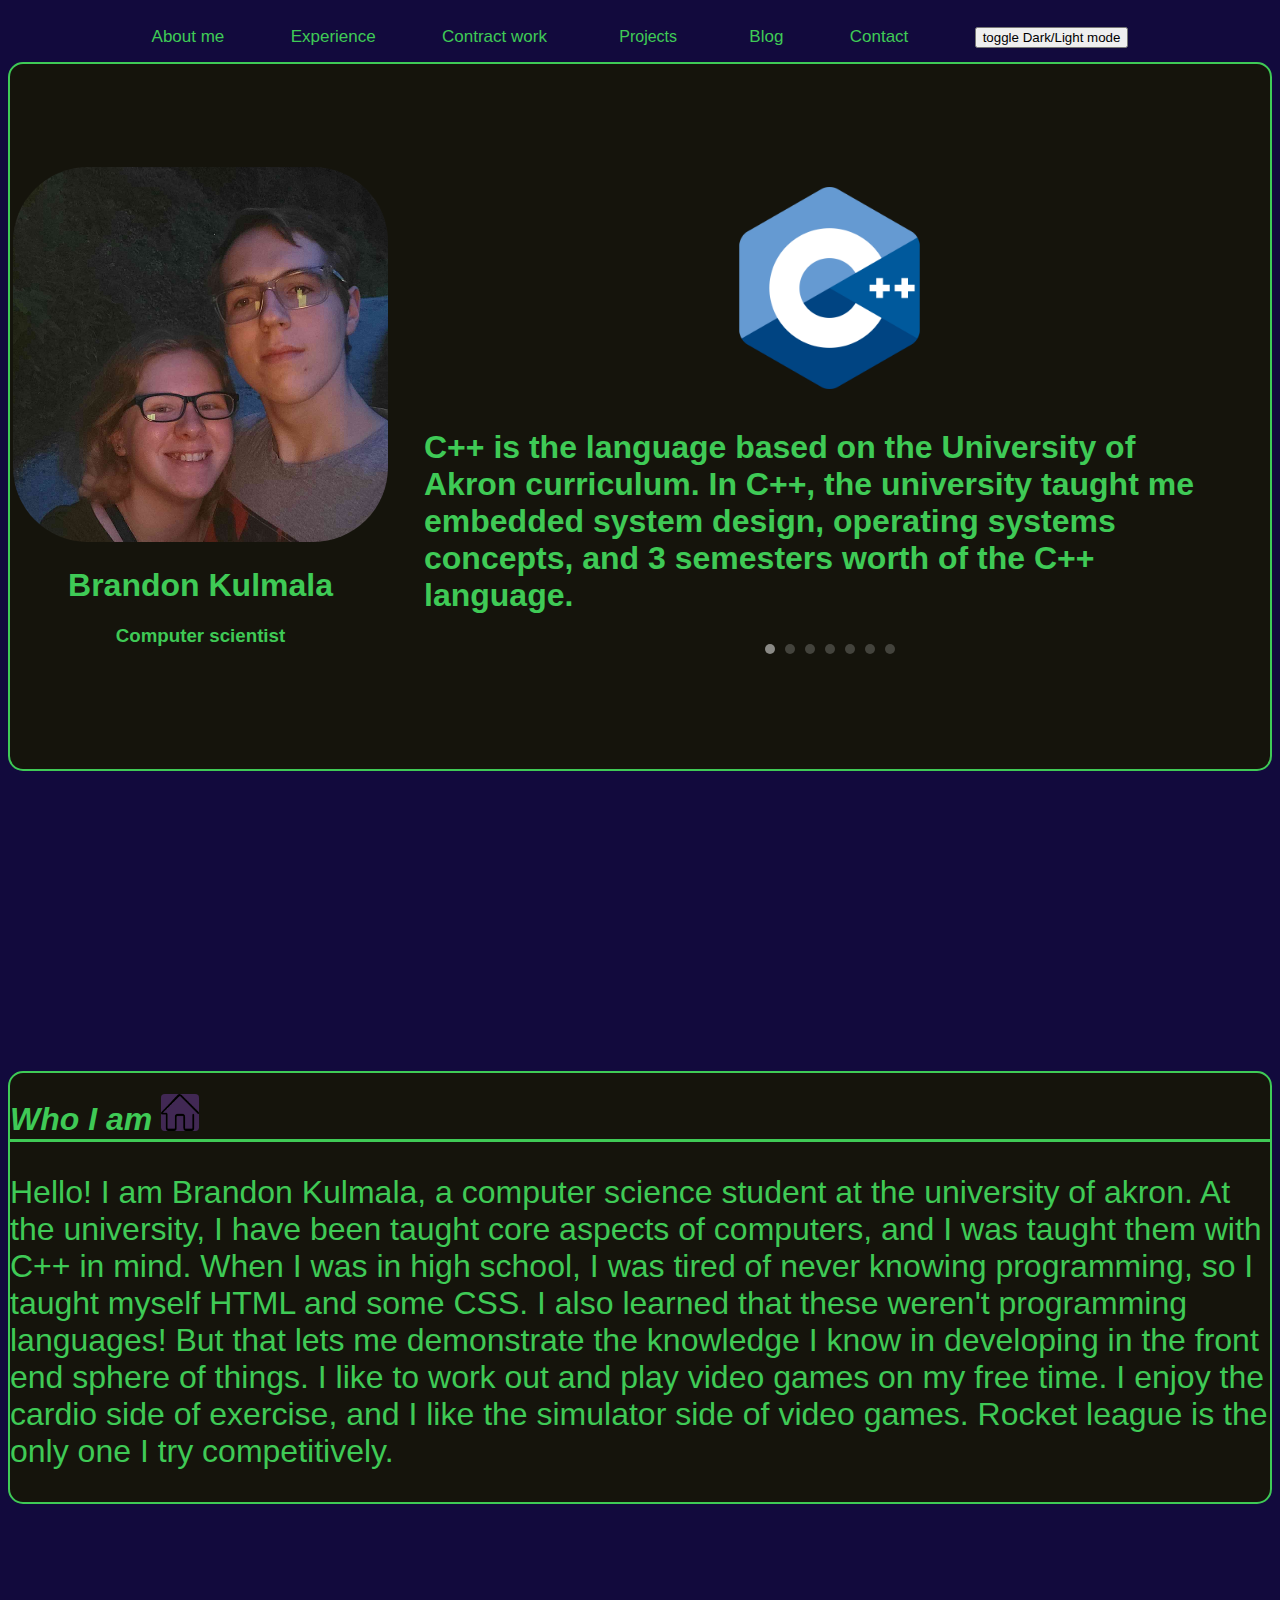
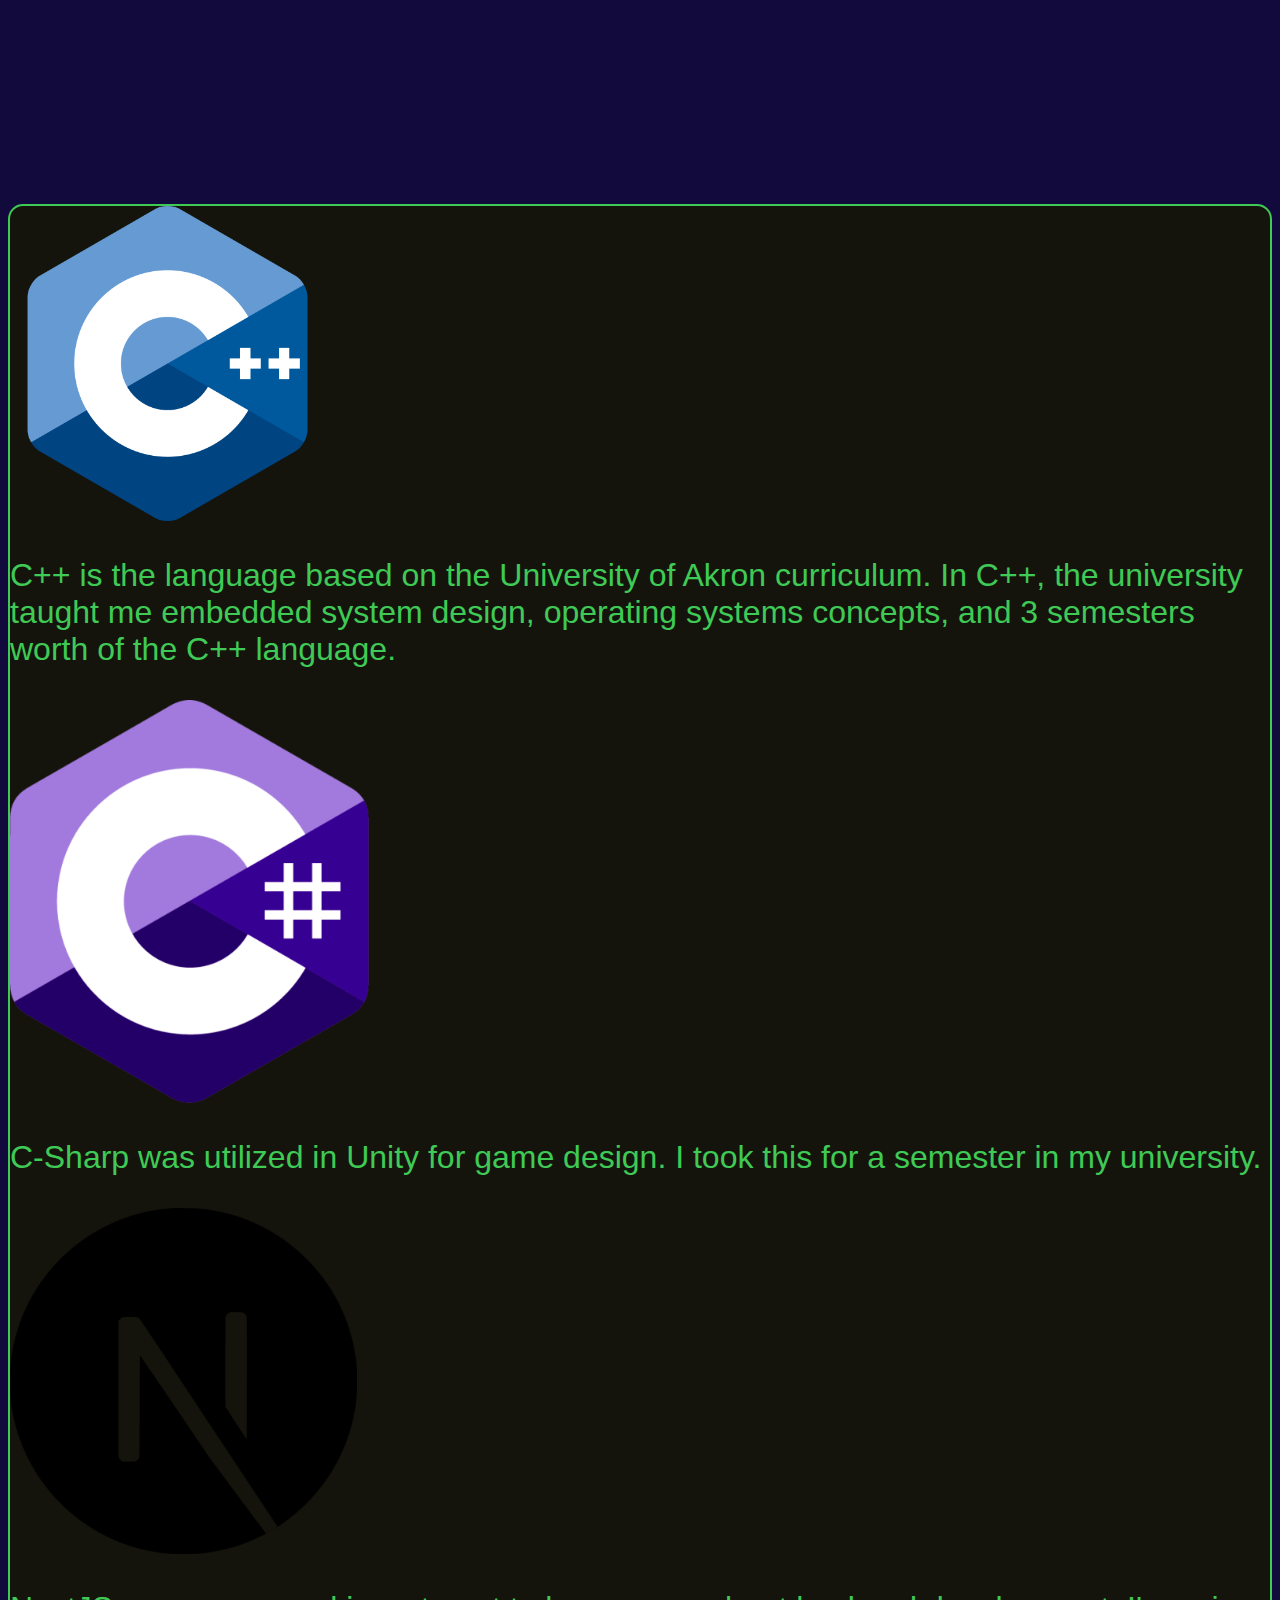
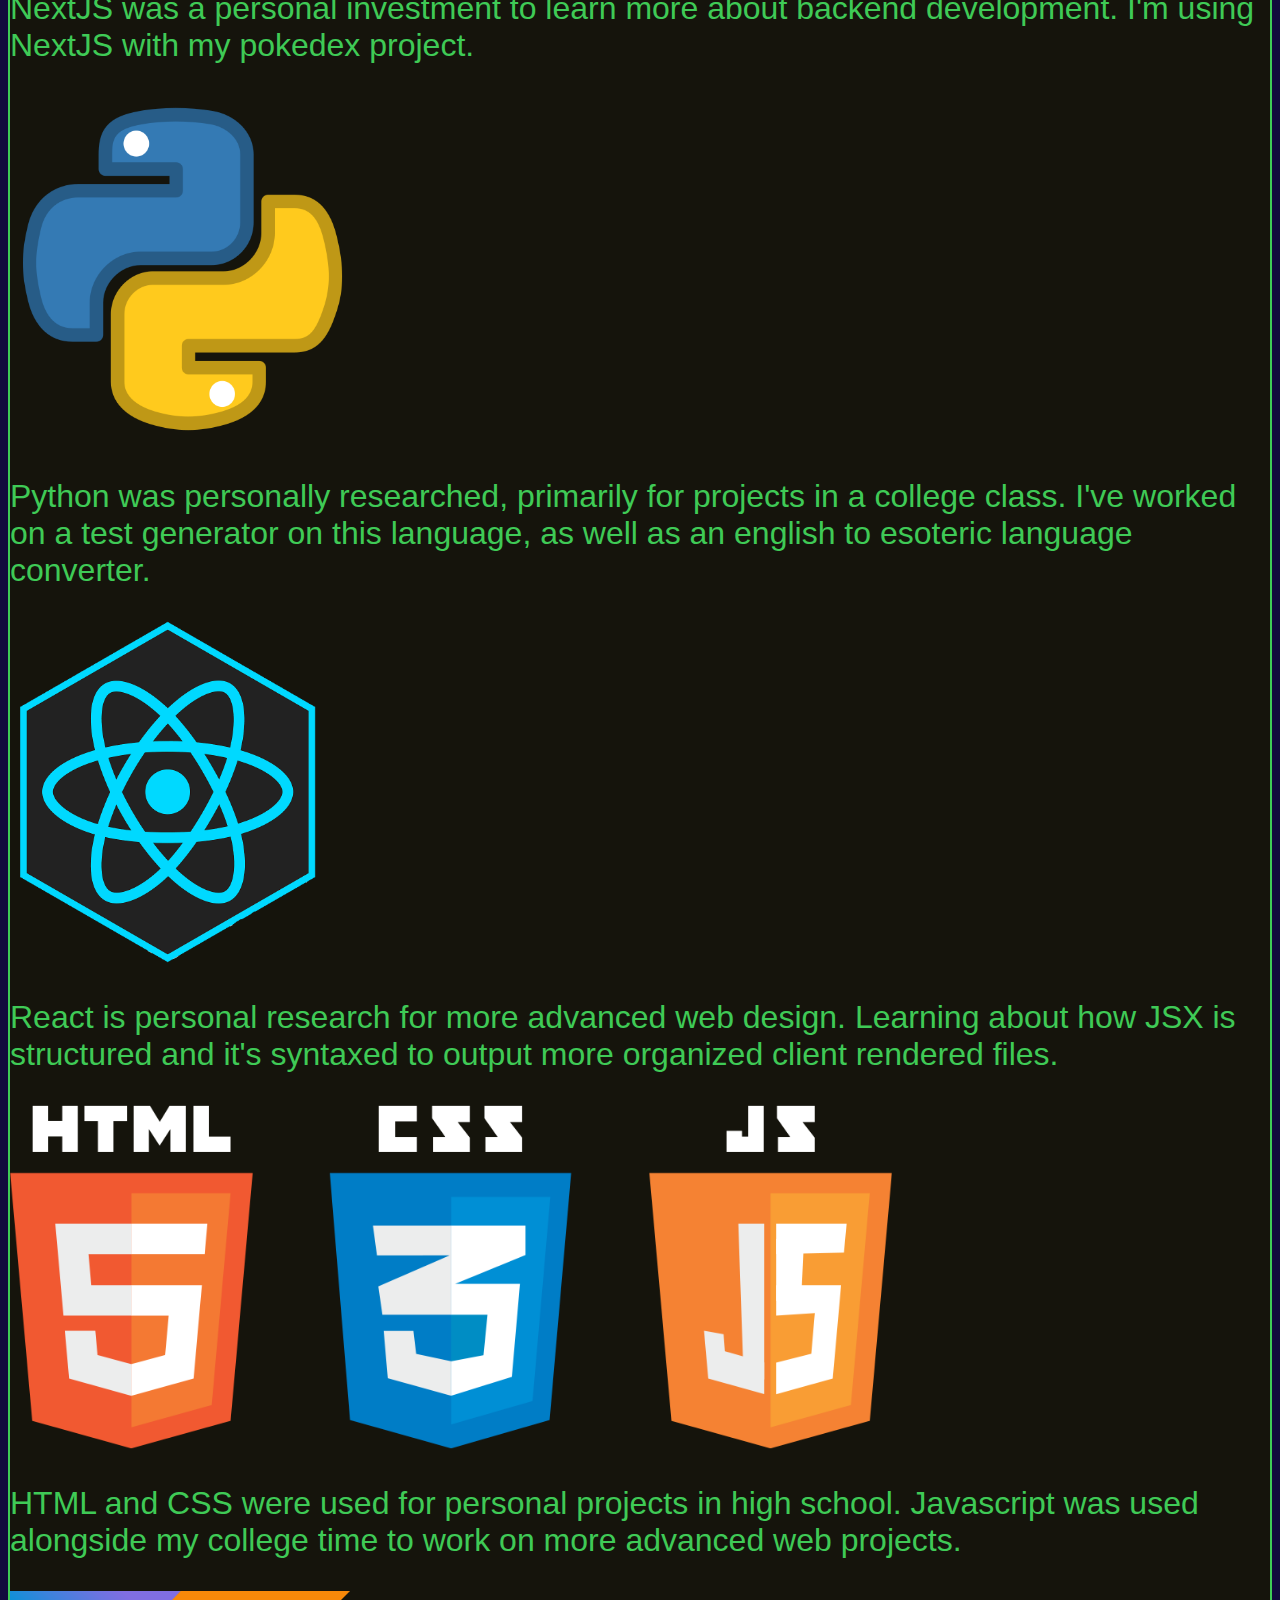
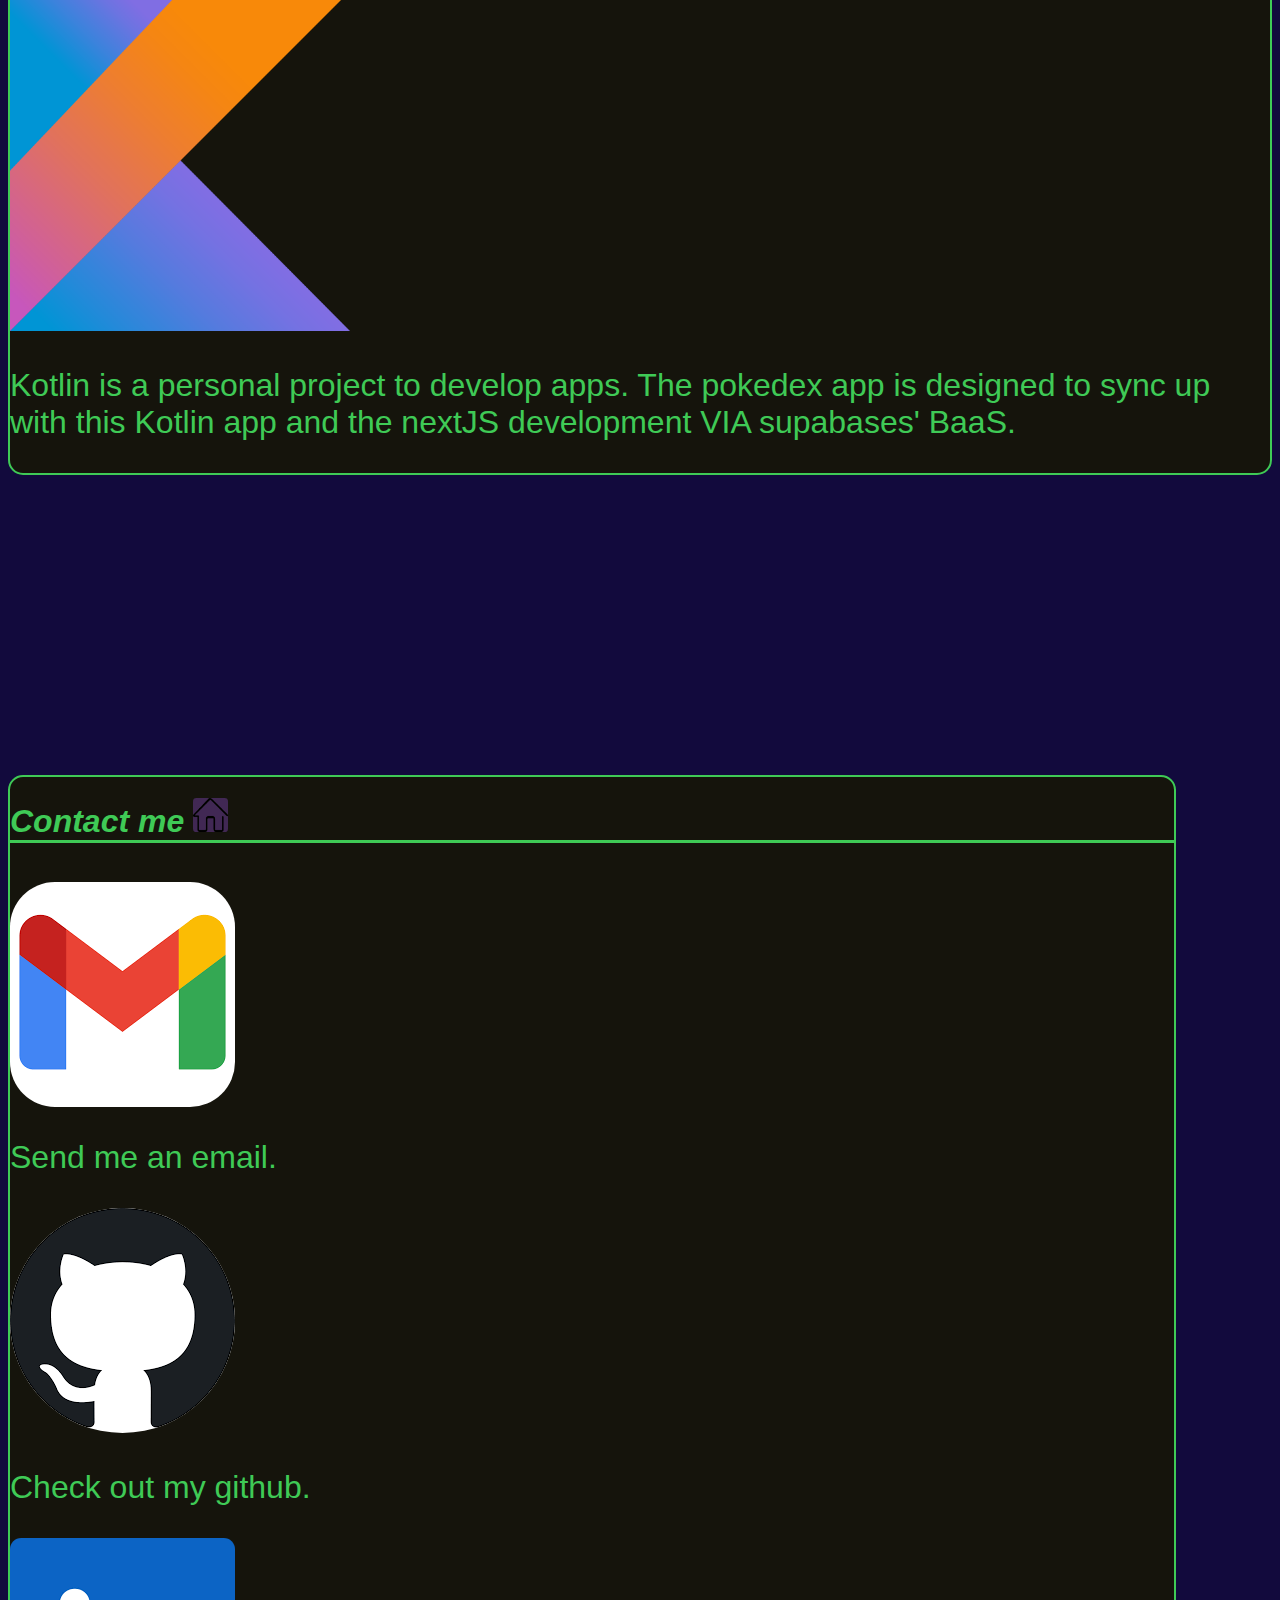
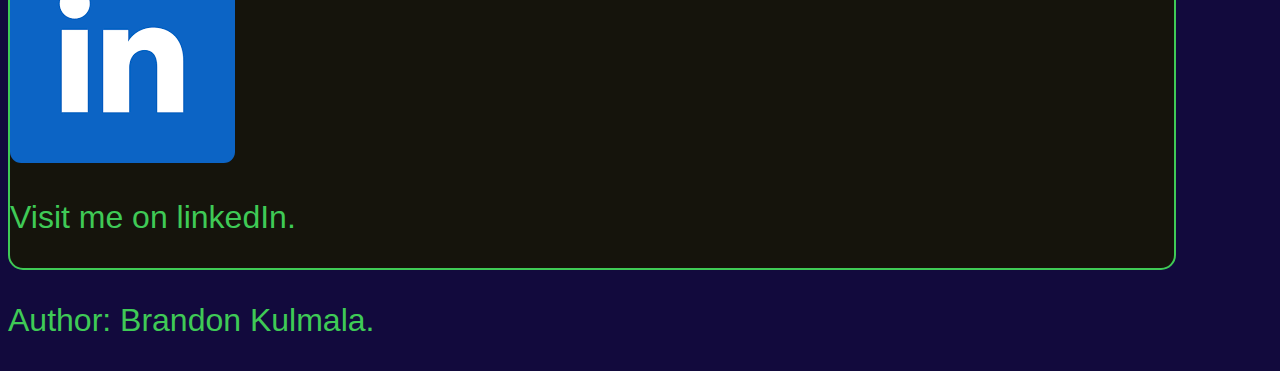
<file: index.html>
<!--https://www.w3schools.com/tags/default.asp-->
<!DOCTYPE html>
<html lang="en"class="light-mode">
  <head>
    <script src="script.js"></script>
    <link rel="stylesheet" type="text/css" media="screen and (max-width: 600px)" href="mobile.css">
    <link rel="stylesheet" type="text/css" media="screen and (min-width: 600px)" href="stylesheet.css">
    <link rel="icon" href="Images/icons/favicon.ico" type="image/x-icon">
    <title>Brandon Kulmala</title>
    <meta charset="utf-8">
    <meta name="viewport" content="width=device-width, initial-scale=1">  
  </head>
    
	<body>
    <script>lightToggle();</script>
        <div class="navbar" id="navigate">
        <a href="#aboutMe">About me</a>
        <a href="#Experience">Experience</a>
        <a href="contractWork.html">Contract work</a>
          <div class="dropdown">
            <button class="dropbtn">Projects</button>
            <div class="dropdown-content">
        <a href="image.html">Photos</a>
        <a href="https://github.com/BKulmala/pokedexweb">Pokedex webapp</a></th></tr>
        <a href="https://github.com/BKulmala/esotericLanguages">Esoteric language source code</a></th></tr>
        <a href="https://github.com/BKulmala/testGen">Variations on test generation</a></th></tr>
        <a href="https://github.com/BKulmala/citiesAndSuburbs">Nearest Cities API demo</a></th></tr>
      </div>    
      </div>
        <a href="blog.html">Blog</a></li>
        <a href="#Contact">Contact</a></li>
        <button onclick="lightToggle();">toggle Dark/Light mode</button></li>
      </div>
      <div class="table">
      <table id="Experience">
        <th>
          <img id="myFace"src="Images/etc/Brandon and Liz-c.jpg" alt="Me and my girlfriend" height="375"></img>
          <h1>Brandon Kulmala</h1>
          <h3>Computer scientist</h3>
        </th>
        <th>
          <div class="carousel">
          <div class="carouselItem">
          <img width="25%"src="Images\icons\C++icon.png">
          <p>C++ is the language based on the University of Akron curriculum. In C++, the university taught me
            embedded system design, operating systems concepts, and 3 semesters worth of the C++ language.
          </p>
          </div>
          <div class="carouselItem">
          <img width="28.5%"src="Images\icons\cSharp.png">
          <p>C-Sharp was utilized in Unity for game design. I took this for a semester in my university.</p>
          </div>
          <div class="carouselItem">
          <img width="27.5%"src="Images\icons\nextjs.png">
            <p>NextJS was a personal investment to learn more about backend development. I'm using NextJS with my
            pokedex project.</p>
          </div>
          <div class="carouselItem">
          <img width="27.4%"src="Images\icons\python.png">
            <p>Python was personally researched, primarily for projects in a college class. I've worked on a test generator on
              this language, as well as an english to esoteric language converter.
            </p>
          </div>
          <div class="carouselItem">
          <img width="25%"src="Images\icons\react.png">
            <p>React is personal research for more advanced web design. Learning about how JSX is structured and it's syntaxed
              to output more organized client rendered files.
            </p>
          </div>
          <div class="carouselItem">
          <img width="70%" src="Images\icons\HtmlCssJsicon.png">
          <p>HTML and CSS were used for personal projects in high school. Javascript was used alongside my college time
             to work on more advanced web projects.
          </p>
          </div>
          <div class="carouselItem">
            <img width="27%"src="Images\icons\kotlin.png">
              <p>Kotlin is a personal project to develop apps. The pokedex app is designed to sync up with this Kotlin app
                and the nextJS development VIA supabases' BaaS.
              </p>
            </div>
        </div>
        </th>
      </table>
    </div>
    <div id="subjects">
      <script src="script.js"></script>
      <div id="aboutMe">
        <h1 class="title">Who I am <a href="#navigate"><img class="returnHome" src="Images\etc\home.png" alt="return to index"></a></h1><p>Hello! I am Brandon Kulmala, a computer science student at the university of akron.
          At the university, I have been taught core aspects of computers, and I was taught them
          with C++ in mind. When I was in high school, I was tired of never knowing programming, so
          I taught myself HTML and some CSS. I also learned that these weren't programming languages! But 
          that lets me demonstrate the knowledge I know in developing in the front end sphere of things.
          I like to work out and play video games on my free time. I enjoy the cardio side of exercise, and 
          I like the simulator side of video games. Rocket league is the only one I try competitively.</p>
        </div>

        <div id="Experience">
            <img width="25%"src="Images\icons\C++icon.png">
            <p>C++ is the language based on the University of Akron curriculum. In C++, the university taught me
              embedded system design, operating systems concepts, and 3 semesters worth of the C++ language.
            </p>

            <img width="28.5%"src="Images\icons\cSharp.png">
            <p>C-Sharp was utilized in Unity for game design. I took this for a semester in my university.</p>

            <img width="27.5%"src="Images\icons\nextjs.png">
              <p>NextJS was a personal investment to learn more about backend development. I'm using NextJS with my
              pokedex project.</p>

            <img width="27.4%"src="Images\icons\python.png">
              <p>Python was personally researched, primarily for projects in a college class. I've worked on a test generator on
                this language, as well as an english to esoteric language converter.
              </p>

            <img width="25%"src="Images\icons\react.png">
              <p>React is personal research for more advanced web design. Learning about how JSX is structured and it's syntaxed
                to output more organized client rendered files.
              </p>

            <img width="70%" src="Images\icons\HtmlCssJsicon.png">
            <p>HTML and CSS were used for personal projects in high school. Javascript was used alongside my college time
               to work on more advanced web projects.
            </p>

              <img width="27%"src="Images\icons\kotlin.png">
                <p>Kotlin is a personal project to develop apps. The pokedex app is designed to sync up with this Kotlin app
                  and the nextJS development VIA supabases' BaaS.
                </p>

        </div>
      <div id="Contact">
        <h1 class="title">Contact me <a href="#navigate"><img class="returnHome" src="Images\etc\home.png" alt="return to index"></a></h1></br>
        <img class="GmailIcon" src="Images/etc/gmail.png" alt="Gmail" onclick="Email();"></a>
        <script>function Email() {alert('bjk74@uakron.edu');}</script>
        <p>Send me an email.</p>

        <a  href="https://github.com/BKulmala"><img class="GithubIcon" src="Images/etc/github.png" alt="Github"></a>
        <p>Check out my github.</p>

        <a href="https://www.linkedin.com/in/brandon-kulmala-123826231/"><img class="LinkedInIcon"
          src="Images/etc/linkedin.png"alt="Linkedin"></a>
        <p>Visit me on linkedIn.</p>

      </div>
    </subjects>
    <p>Author: Brandon Kulmala.</p>
	</body>
  </html>
</file>
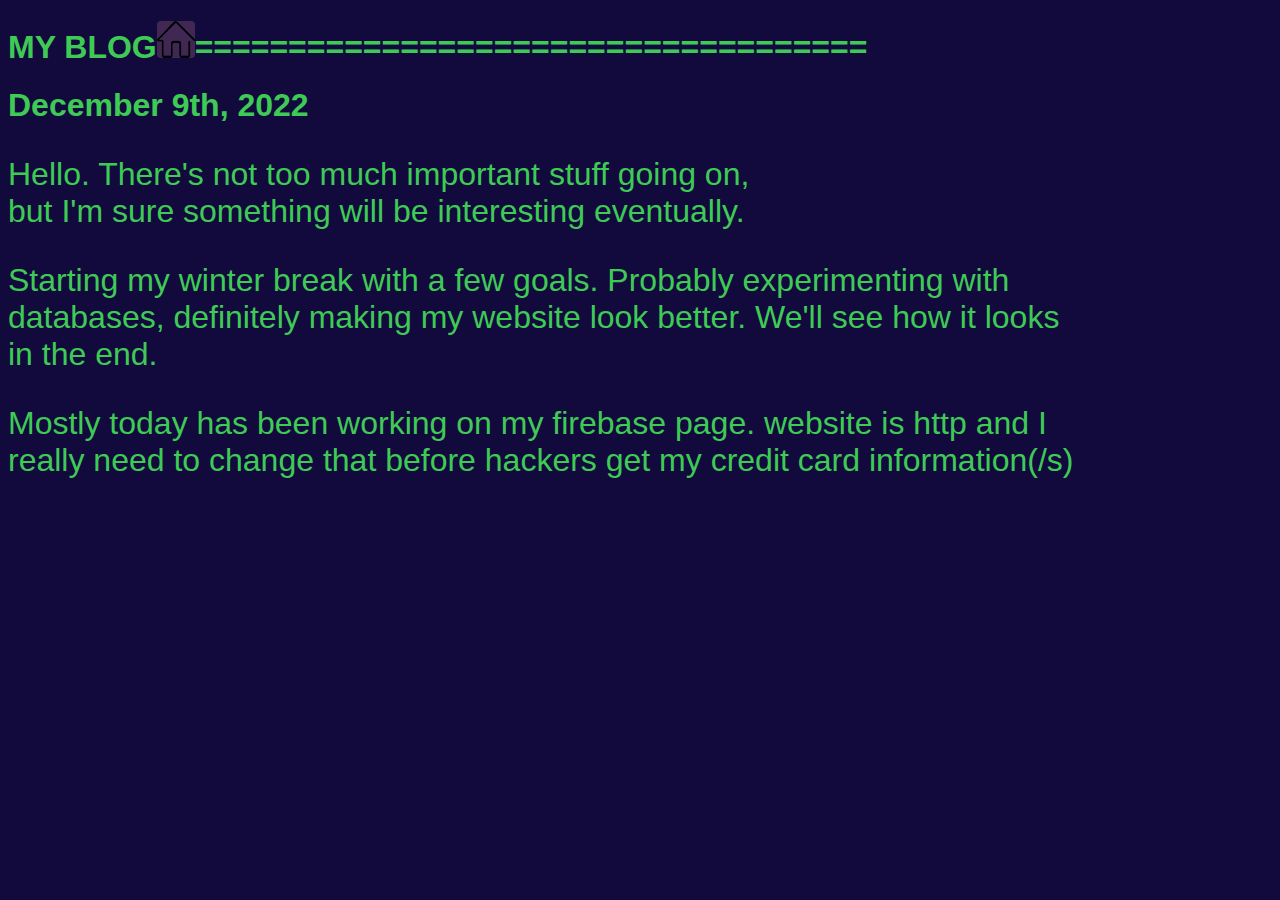
<file: blog.html>
<!--https://www.w3schools.com/tags/default.asp-->
<!DOCTYPE html>
<html lang="en"class="light-mode">
  <head>
    <script src="script.js"></script>
    <link rel="stylesheet" href="stylesheet.css">
    <link rel="icon" href="Images/icons/favicon.ico" type="image/x-icon">
    <title>Brandon Kulmala</title>
    <meta charset="utf-8">
    <meta name="viewport" content="width=device-width, initial-scale=1">  
  </head>
    
    <body><script>lightToggle();</script>
<h1>MY BLOG<a href="index.html"><img class="returnHome" src="Images\etc\home.png" alt="return to index"></a>====================================</h1>
<h1>December 9th, 2022</h1>
<p>Hello. There's not too much important stuff going on,</br>
 but I'm sure something will be interesting eventually.</br></p>
<p>Starting my winter break with a few goals. Probably experimenting with</br>
 databases, definitely making my website look better. We'll see how it looks</br>
 in the end.</p>
<p>Mostly today has been working on my firebase page. website is http and I</br>
 really need to change that before hackers get my credit card information(/s)</p>
</body>
</file>
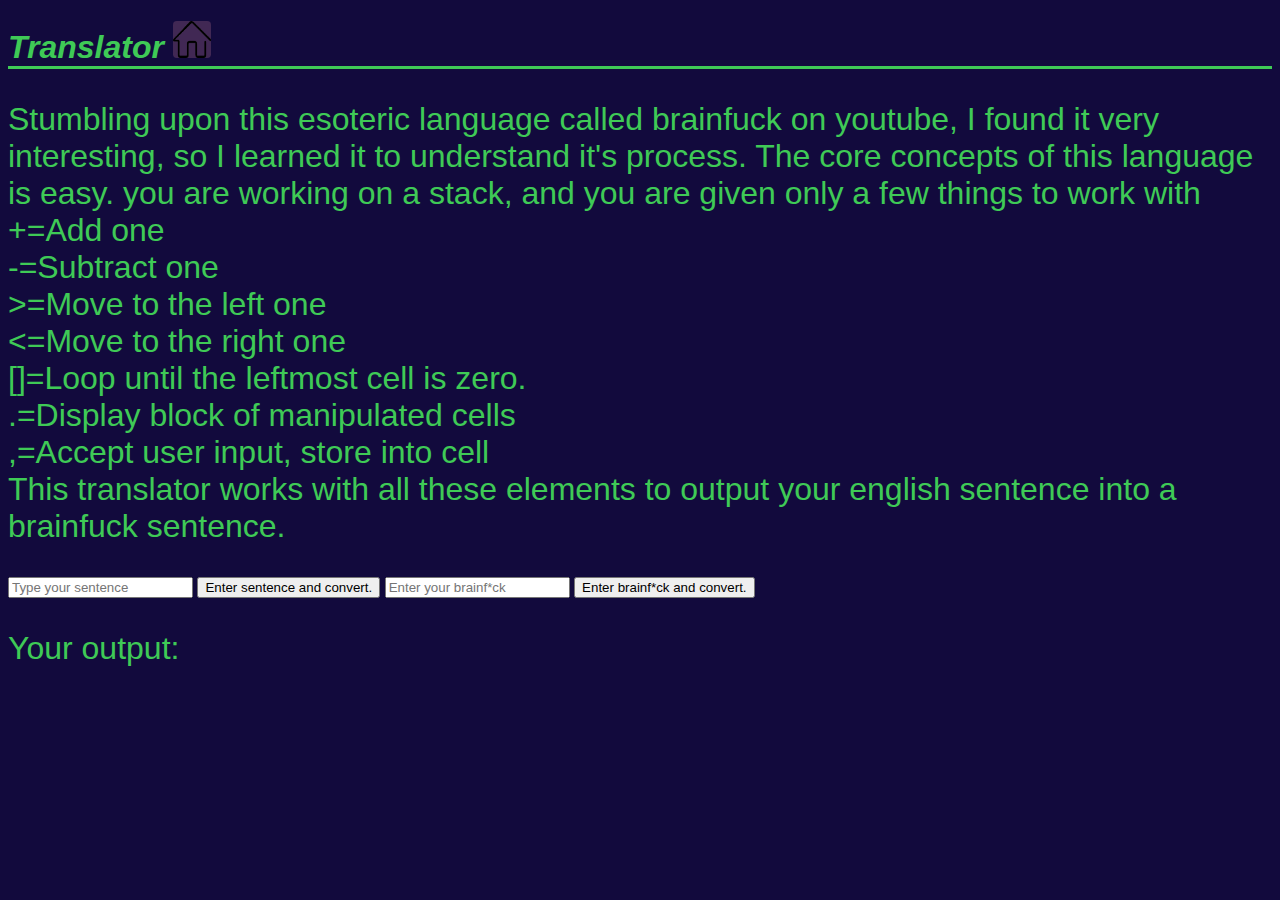
<file: brainfuck.html>
<!DOCTYPE html>
<html lang="en"class="light-mode">
  <head>
    <script src="script.js"></script>
    <link rel="stylesheet" href="stylesheet.css">
    <link rel="icon" href="Images/icons/favicon.ico" type="image/x-icon">
    <title>Brandon Kulmala</title>
    <meta charset="utf-8">
    <meta name="viewport" content="width=device-width, initial-scale=1">  
  </head>
    
<body><script>lightToggle();</script>
    <h1 class="title">Translator <a href="index.html"><img class="returnHome" src="Images\etc\home.png" alt="return to index"></a></h1><p>Stumbling upon this esoteric language called brainfuck on youtube, I
      found it very interesting, so I learned it to understand it's process. The core concepts of this language is easy.
      you are working on a stack, and you are given only a few things to work with</br>
      +=Add one</br>
      -=Subtract one</br>
      >=Move to the left one</br>
      <=Move to the right one</br>
      []=Loop until the leftmost cell is zero.</br>
      .=Display block of manipulated cells</br>
      ,=Accept user input, store into cell</br>
      This translator works with all these elements to output your english sentence into a brainfuck sentence.
    </p>
        <input type="text" placeholder="Type your sentence" id="inputIdOne">
        <button type="button" onclick="etb();">Enter sentence and convert.</button>
        <script src="script.js"></script>
        <input type="text" placeholder="Enter your brainf*ck" id="inputIdTwo">
        <button type="button" onclick="bte();">Enter brainf*ck and convert.</button>
        <script src="script.js"></script>
        <p id="Output">Your output:</p>
</body>
</html>
</file>
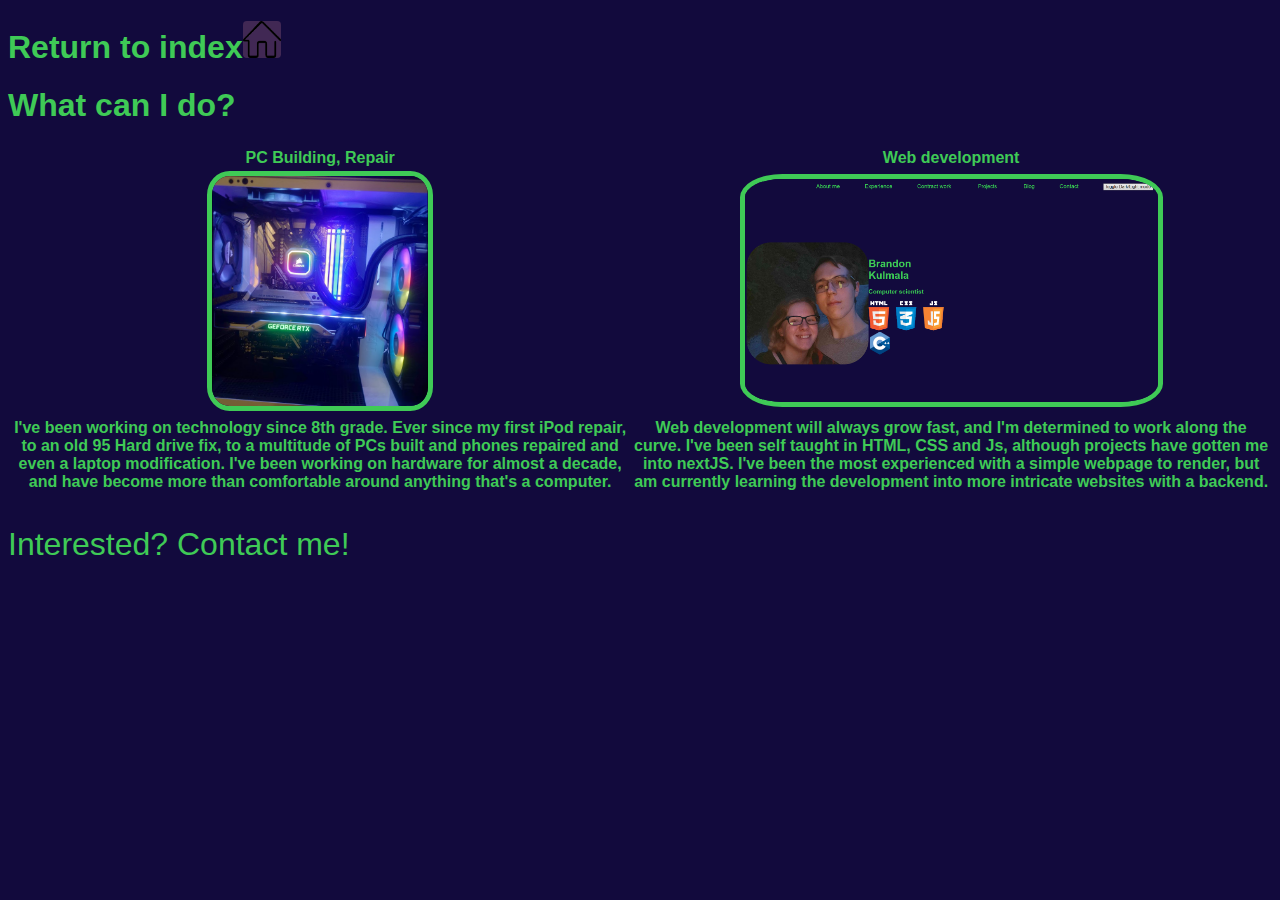
<file: contractWork.html>
<!DOCTYPE html>
<html lang="en"class="light-mode">
  <head>
    <script src="script.js"></script>
    <link rel="stylesheet" href="stylesheet.css">
    <link rel="icon" href="Images/icons/favicon.ico" type="image/x-icon">
    <title>Brandon Kulmala</title>
    <meta charset="utf-8">
    <meta name="viewport" content="width=device-width, initial-scale=1">  
  </head>
    
<body><script>lightToggle();</script>
<h1><a href="index.html">Return to index<img class="returnHome" src="Images\etc\home.png" alt="return to index"></a></h1>
<h1>What can I do?</h1>
<table>
    <tr>
        <th>PC Building, Repair</th>
        <th>Web development</th>
    </tr>
    <tr>
        <th><img class="PCImage" width="35%"src="Images\etc\PC.png" alt=""></th>
        <th><img class="WebImage" width="65%"src="Images\etc\Website.png" alt=""></th>
    </tr>
    <tr>
        <th>I've been working on technology since 8th grade. Ever since my first iPod repair, to an old 95 Hard drive fix,
            to a multitude of PCs built and phones repaired and even a laptop modification. I've been working on hardware for
             almost a decade, and have become more than comfortable around anything that's a computer.
        </th>
        <th>
            Web development will always grow fast, and I'm determined to work along the curve. I've been self taught in HTML, CSS and Js, 
            although projects have gotten me into nextJS. I've been the most experienced with a simple webpage to render, but am currently learning 
            the development into more intricate websites with a backend.
        </th>
    </tr>
</table>
<p>Interested? <a href="index.html#Contact">Contact me!</a></p>
</body>
</file>
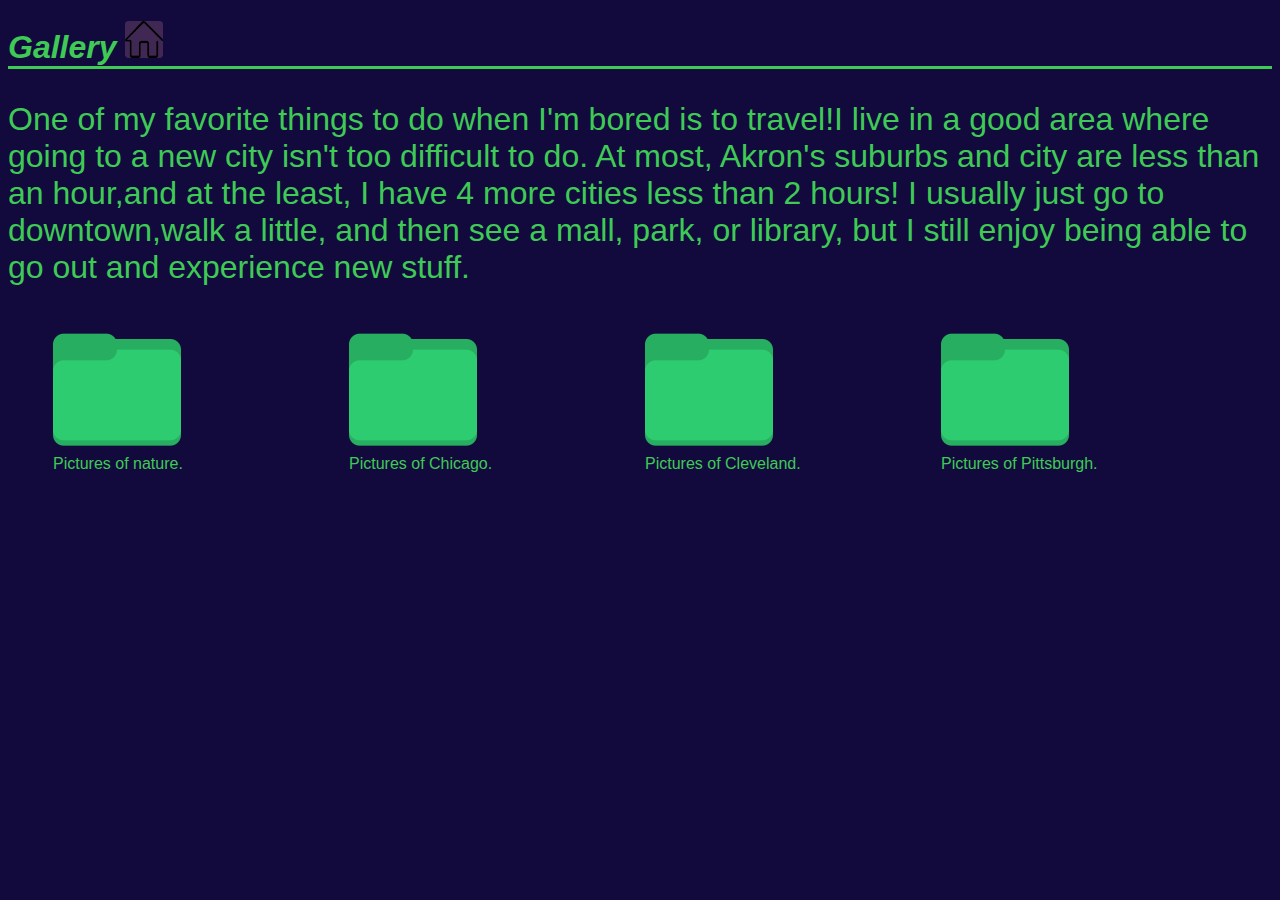
<file: image.html>
<!--https://www.w3schools.com/tags/default.asp-->
<!DOCTYPE html>
<html lang="en"class="light-mode">
  <head>
    <script src="script.js"></script>
    <link rel="stylesheet" href="stylesheet.css">
    <link rel="icon" href="Images/icons/favicon.ico" type="image/x-icon">
    <title>Brandon Kulmala</title>
    <meta charset="utf-8">
    <meta name="viewport" content="width=device-width, initial-scale=1">  
  </head>
    
    <body><script>lightToggle();</script>
    <h1 class="title">Gallery <a href="index.html"><img class="returnHome" src="Images\etc\home.png" alt="return to index"></a></h1><p>One of my favorite things to do when I'm bored is to travel!I live in a good area where 
    going to a new city isn't too difficult to do. At most, Akron's suburbs and city are less than an hour,and at 
    the least, I have 4 more cities less than 2 hours! I usually just go to downtown,walk a little, and then see a mall, park,
    or library, but I still enjoy being able to go out and experience new stuff.</p>
    <figure>
    <div class="Row">
        <div class="Column">
            <a href="PhotographyLocations/nature.html"><img class="grow" src="Images\etc\greenfolder.png" alt="Nature"></a>
            <script src="script.js"></script>
            <figcaption>Pictures of nature.</figcaption>
        </div>
        <div class="Column">
            <a href="PhotographyLocations/chicago.html"><img class="grow" src="Images\etc\greenfolder.png" alt="Chicago"></a>
            <script src="script.js"></script>
            <figcaption>Pictures of Chicago.</figcaption>
        </div>
        <div class="Column">
            <a href="PhotographyLocations/cleveland.html"><img class="grow" src="Images\etc\greenfolder.png" alt="Cleveland"></a>
            <script src="script.js"></script>
            <figcaption>Pictures of Cleveland.</figcaption>
        </div>
        <div class="Column">
            <a href="PhotographyLocations/pittsburgh.html"><img class="grow" src="Images\etc\greenfolder.png" alt="Pittsburgh"></a>
            <script src="script.js"></script>
            <figcaption>Pictures of Pittsburgh.</figcaption>
        </div>
    </div>
</figure>
</br>
</body>
</file>
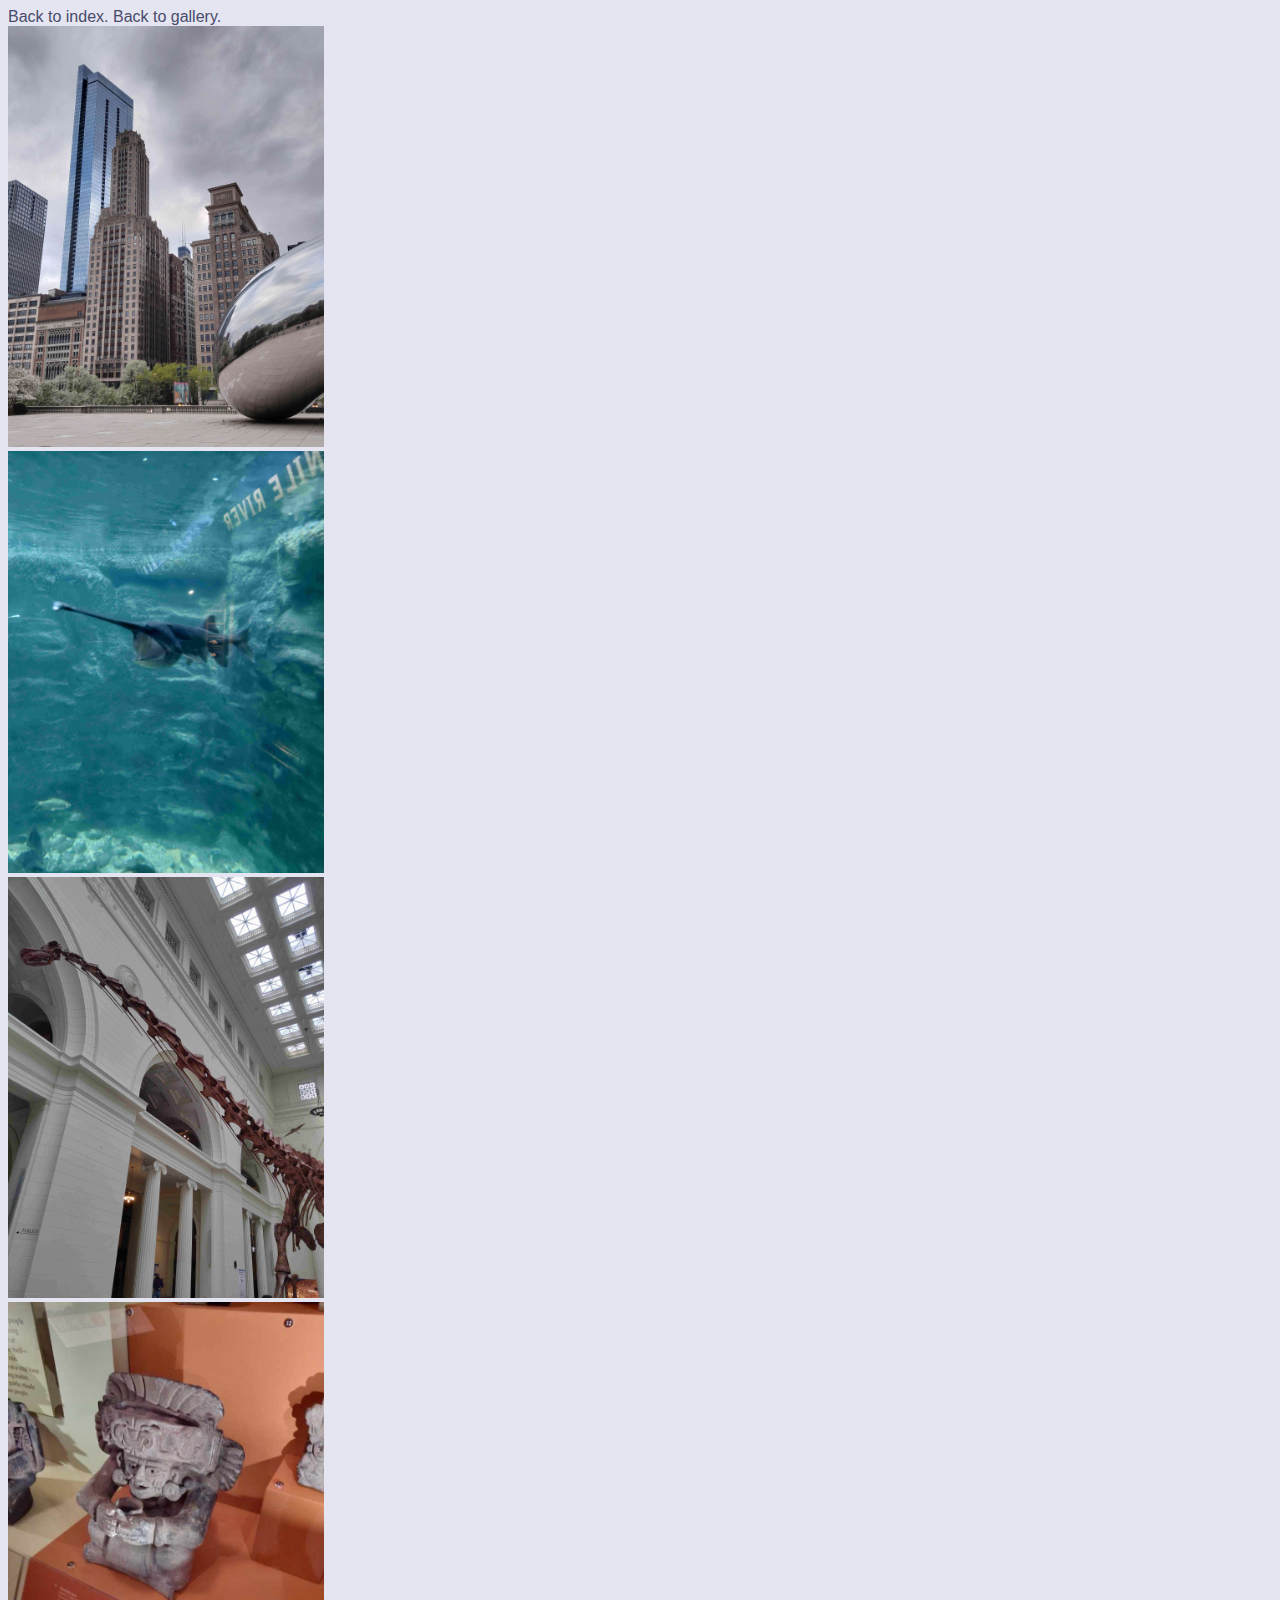
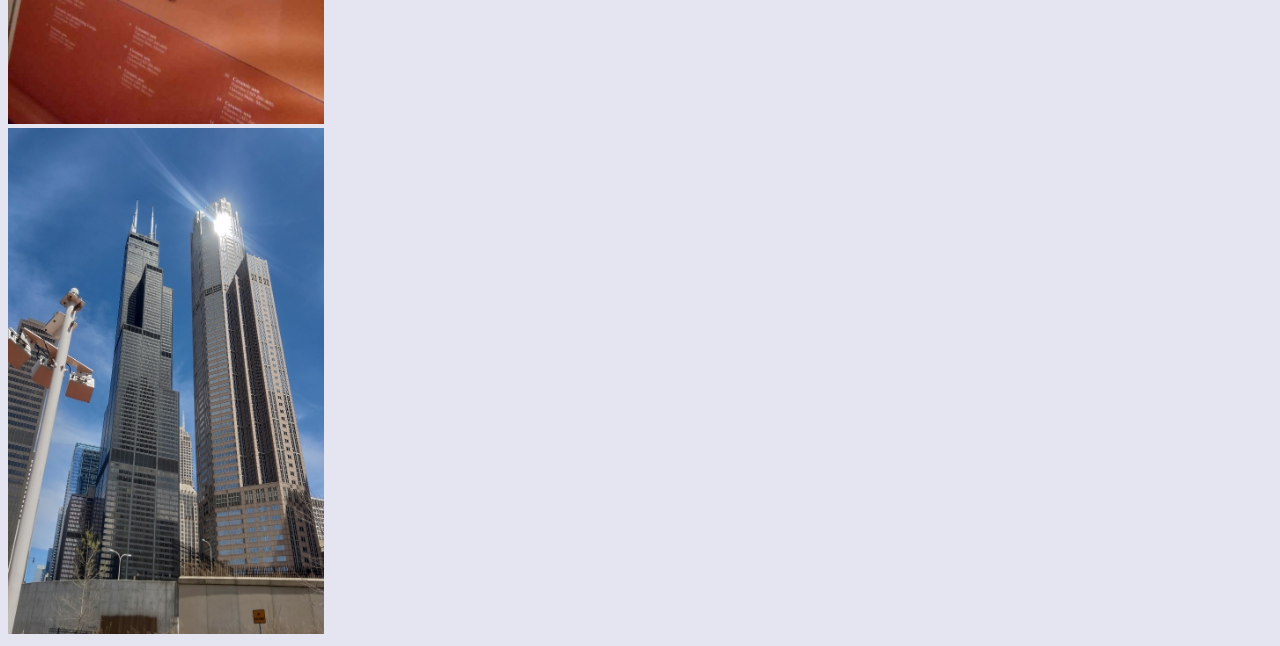
<file: PhotographyLocations/chicago.html>
<!DOCTYPE html>
<html lang="en"class="light-mode">
  <head>
    <link rel="stylesheet" href="..\stylesheet.css">
    <link rel="icon" href="images/favicon/favicon.ico" type="image/x-icon">
    <title>Brandon Kulmala</title>
    <meta charset="utf-8">
    <meta name="viewport" content="width=device-width, initial-scale=1">  
  </head>
<body><script>lightToggle();</script>
    <a href="..\index.html">Back to index.</a>   <a href="..\image.html">Back to gallery.</a></br>
    <img class="picture" src="..\Images\Chicago\Chicago-c.jpg"alt="Chicago"></img></br>
    <img class="picture" src="..\Images\Chicago\chicagoaqua-c.jpg"alt="Chicago's aquarium"></img></br>
    <img class="picture" src="..\Images\Chicago\chicagodino-c.jpg"alt="Dinosaur in chicago"></img></br>
    <img class="picture" src="..\Images\Chicago\chiMuseum-c.jpg"alt="Chicago's museum"></img></br>
    <img class="picture" src="..\Images\Chicago\searstower-c.jpg"alt="Sears tower"></img></br>
</body>
</file>
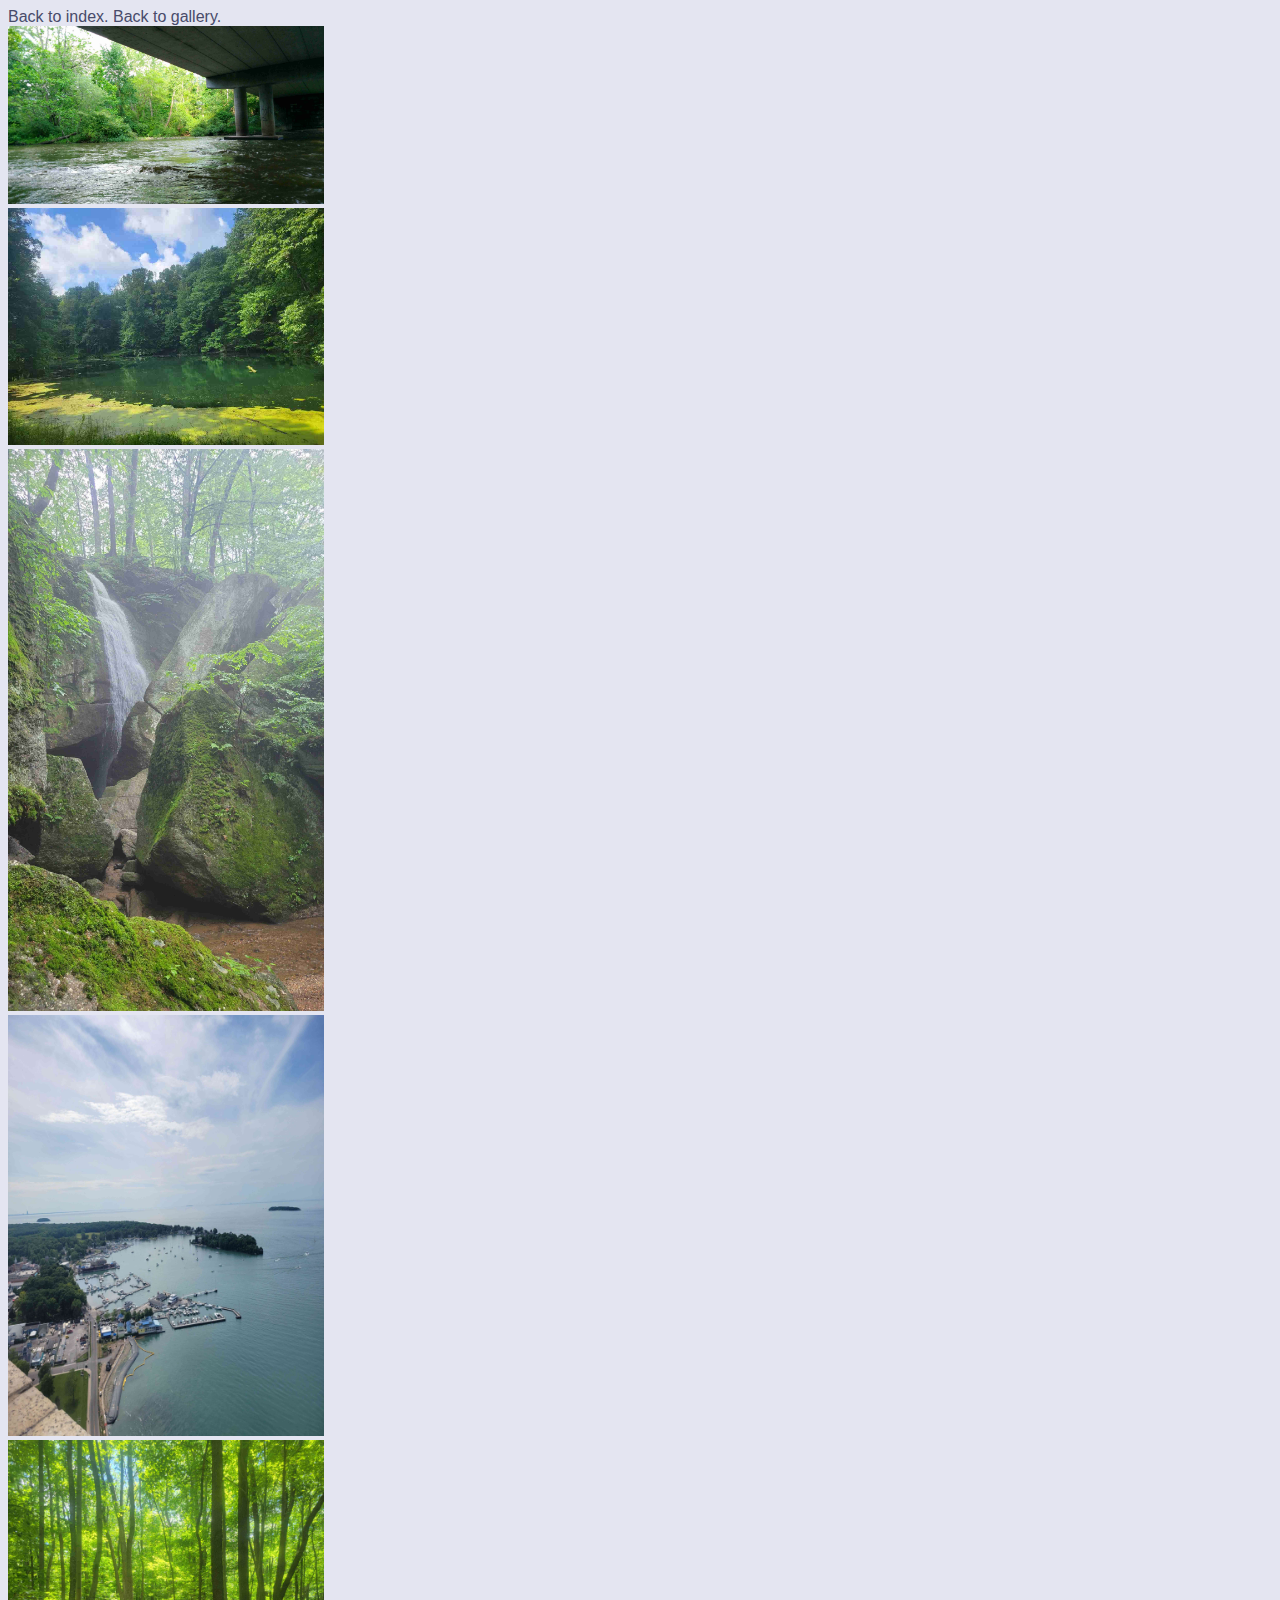
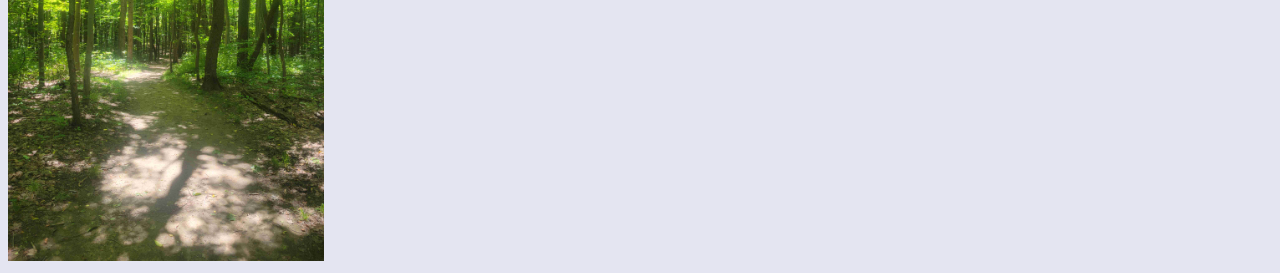
<file: PhotographyLocations/nature.html>
<!DOCTYPE html>
<html lang="en"class="light-mode">
  <head>
    <link rel="stylesheet" href="..\stylesheet.css">
    <link rel="icon" href="images/favicon/favicon.ico" type="image/x-icon">
    <title>Brandon Kulmala</title>
    <meta charset="utf-8">
    <meta name="viewport" content="width=device-width, initial-scale=1">  
  </head>
<body><script>lightToggle();</script>
    <a href="..\index.html">Back to index.</a>   <a href="..\image.html">Back to gallery.</a></br>
    <img class="picture" src="..\Images\Nature\kent-c.jpg" alt="Kent"></img></br>
    <img class="picture" src="..\Images\Nature\munroefalls-c.jpg" alt="Munroe falls"></img></br>
    <img class="picture" src="..\Images\Nature\nelson-c.jpg" alt="Nelson ledges"></img></br>
    <img class="picture" src="..\Images\Nature\Put-in Bay-c.jpg" alt="Put-in Bay"></img></br>
    <img class="picture" src="..\Images\Nature\trail-c.jpg" alt="Trail"></img></br>
</body>
</file>
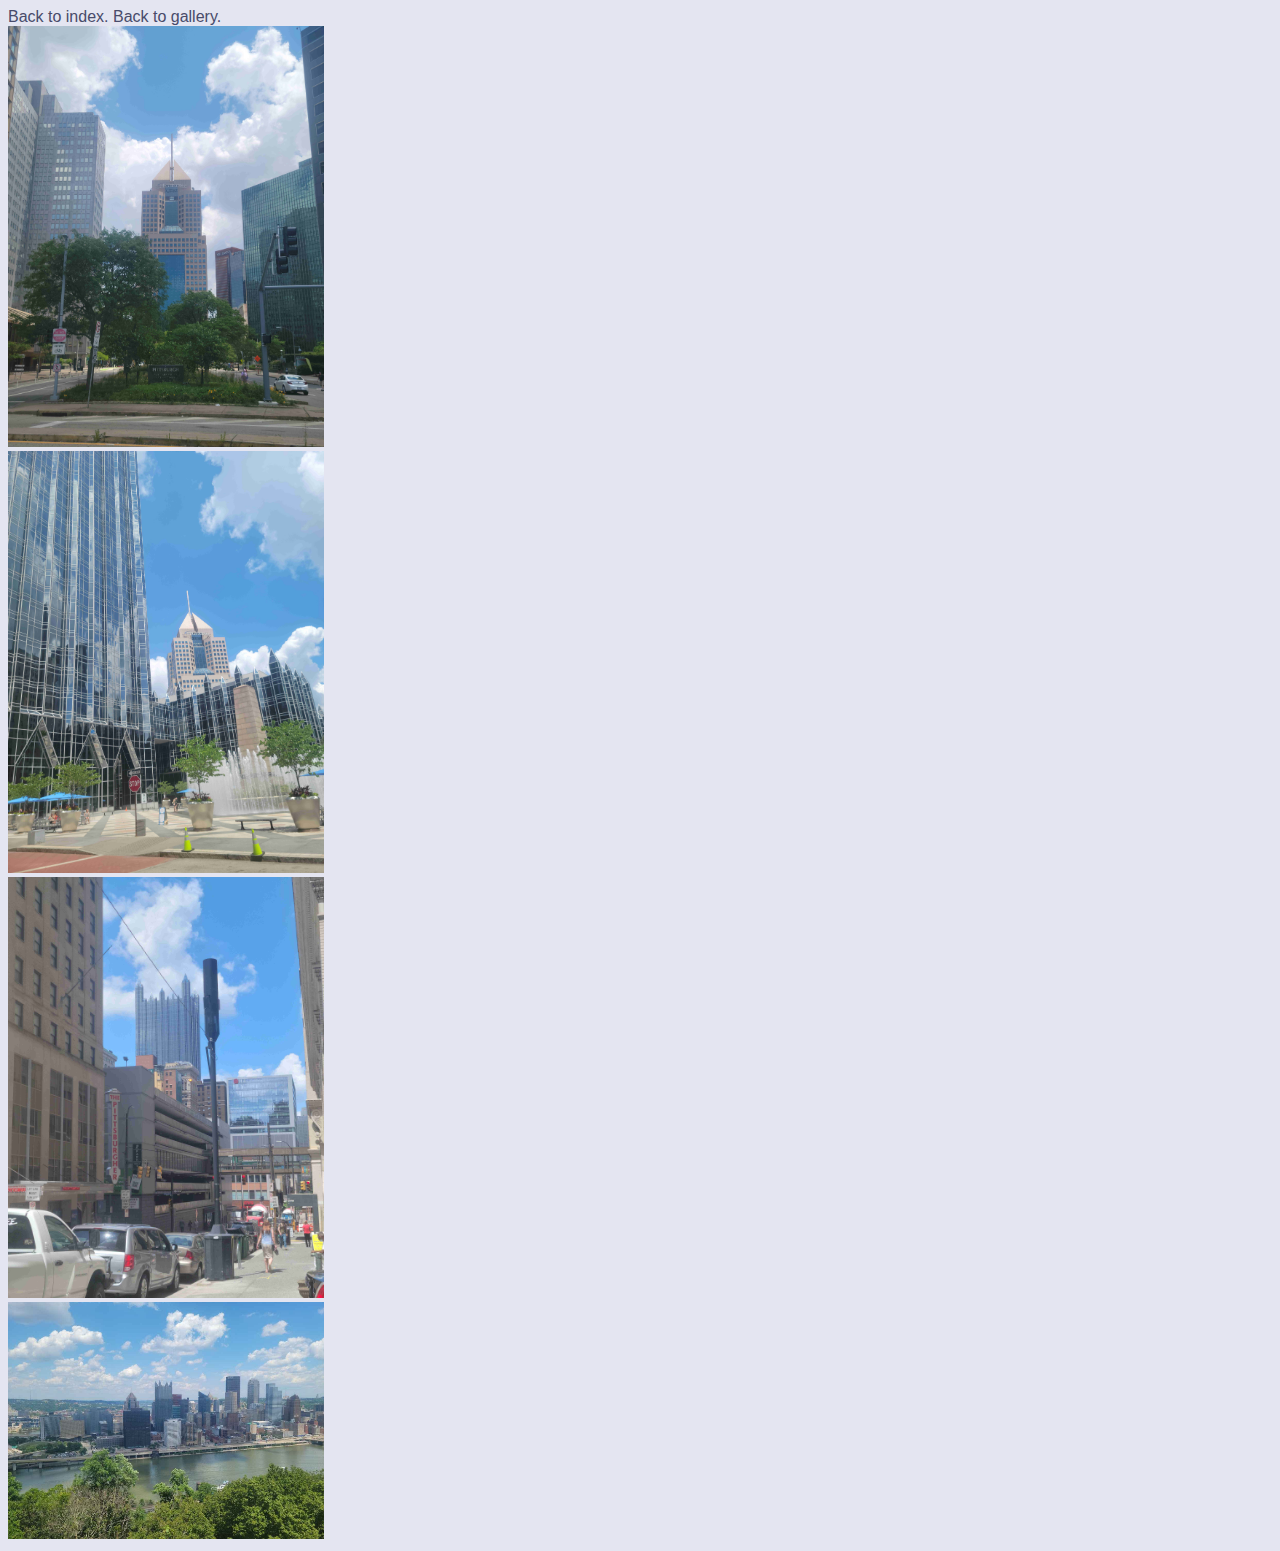
<file: PhotographyLocations/pittsburgh.html>
<!DOCTYPE html>
<html lang="en"class="light-mode">
  <head>
    <link rel="stylesheet" href="..\stylesheet.css">
    <link rel="icon" href="images/favicon/favicon.ico" type="image/x-icon">
    <title>Brandon Kulmala</title>
    <meta charset="utf-8">
    <meta name="viewport" content="width=device-width, initial-scale=1">  
  </head>
    <body><script>lightToggle();</script>
        <a href="..\index.html">Back to index.</a>   <a href="..\image.html">Back to gallery.</a></br>
        <img class="picture" src="..\Images\Pittsburgh\centerpittsburgh-c.jpg" alt="Center of Pittsburgh"></img></br>
        <img class="picture" src="..\Images\Pittsburgh\dtpittsburgh-c.jpg" alt="Downtown pittsburgh"></img></br>
        <img class="picture" src="..\Images\Pittsburgh\Pittsburgh-c.jpg" alt="Pittsburgh"></img></br>
        <img class="picture" src="..\Images\Pittsburgh\pittsburgh2-c.jpg" alt="Pittsburgh"></img></br>
    </body>
</file>
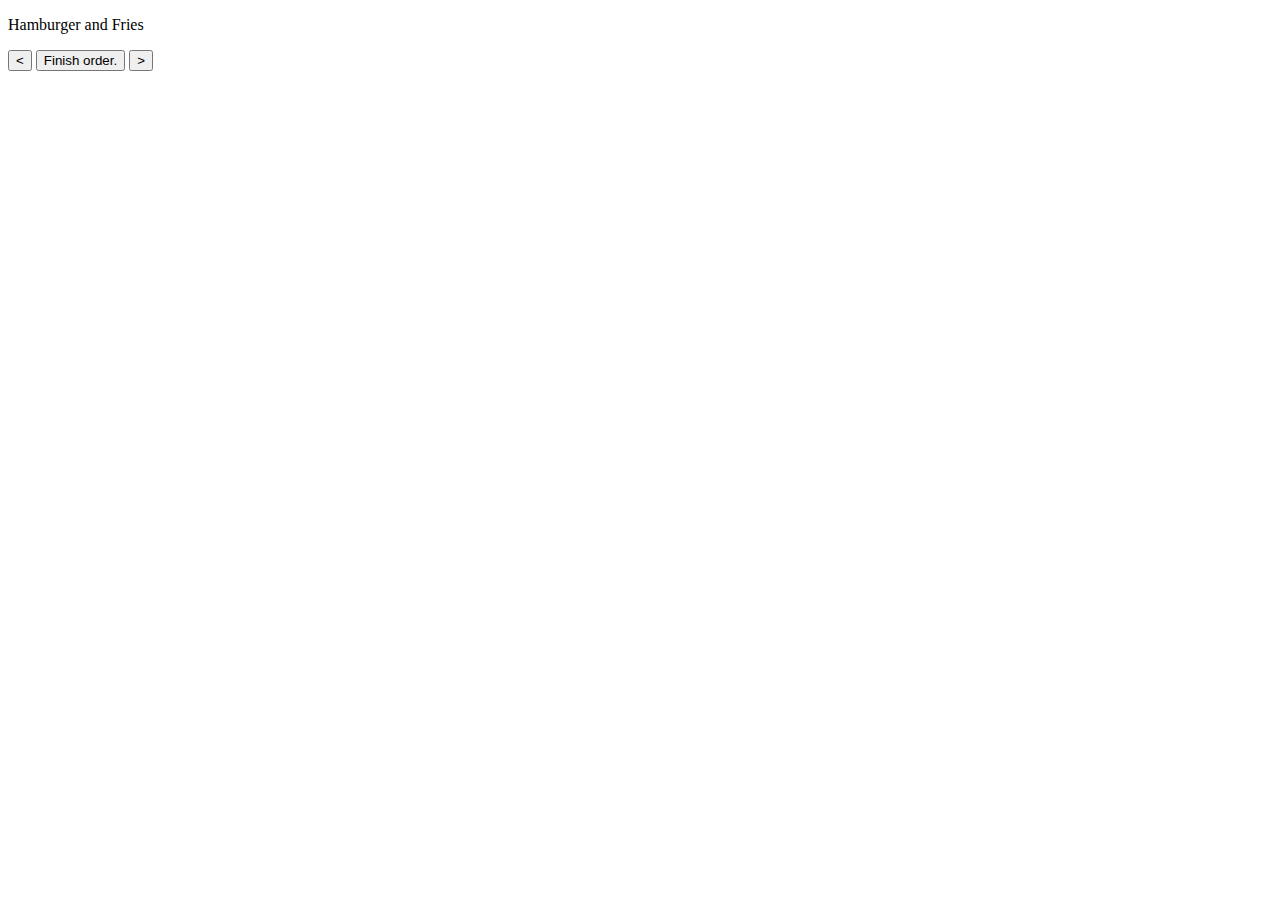
<file: Desktop/SWE/OrderDoneFlag.html>
<!DOCTYPE html>
<html>
    <head>
        <script>
            var exampleOrders = ["Hamburger and Fries", "Salad", "Drink"];
            var arrayAccessor = 0;
            function orderIsDone() {
                var orderCompleted = exampleOrders[arrayAccessor];
                exampleOrders.splice(arrayAccessor, 1);
                if(exampleOrders[arrayAccessor] == orderCompleted){
                    document.write("Error. Order already finished or misinput.");
                }
                else{
                    document.write(orderCompleted + ' is done');
                }
                return 1;   
            }
    
            </script>
    </head>
    <body>
        <p><script>
            document.write(exampleOrders[arrayAccessor]);
            const paragraph = document.querySelector('p');
            const button = document.querySelector('input');
            function updateOrder(x) {
                if(x == 1){
                    if(arrayAccessor >= exampleOrders.length - 1) {
                        arrayAccessor = 0;
                        paragraph.textContent = 
                        exampleOrders[arrayAccessor];
                    }
                    else{
                        ++arrayAccessor;
                        paragraph.textContent = 
                        exampleOrders[arrayAccessor];
                    }
                }
                else if(x == -1) {
                    if(arrayAccessor <= 0) {
                        arrayAccessor = exampleOrders.length - 1;
                        paragraph.textContent = 
                        exampleOrders[arrayAccessor]
                    }
                    else{
                        --arrayAccessor;
                        paragraph.textContent = 
                        exampleOrders[arrayAccessor]
                    }
                }
            }</script></p>
        <div id="projectThree">
      <input type="button" id="mover" value="<" onclick="updateOrder(-1)"/> 
      <button onclick="orderIsDone()">Finish order.</button>
      <input type="button" id="mover" value=">" onclick="updateOrder(1)"/> 
        </div>
    </body>
</html>
</file>
<file: mobile.css>
/*https://www.w3schools.com/cssref/default.asp*/
:root {
    --LayerZeroColorDk:#120a3d;
    --LayerZeroColorLi:#fafafa;
    --LayerOneColorDk:#15140c;
    --LayerOneColorLi:#e4e5f1;
    --LayerTwoColorDk:#412854;
    --LayerTwoColorLi:#d2d3db;
    --LayerTwoCoHoLi:#9394a5;
    --LayerTwoCoHoDk:#684285;
    --textColorDk: #3fca56;
    --textColorLi: #484b6a;
}
html {
    scroll-behavior: smooth;
    font-family: Arial, Helvetica, sans-serif;
    background-color: var(--LayerZeroColorDk);
    color: var(--textColorDk);
}
.light-mode, .light-mode a{
    background-color: var(--LayerOneColorLi);
    color: var(--textColorLi);
}
body {
    overflow-x:hidden;
}
a {
    width: 50px;
    text-decoration: none;
    color: var(--textColorDk);
}
p {
  font-size: 32px;
  text-align: left;
}
h1.title {
  font-style:italic;
  border-style: none none solid none;
}

.tablink {
    float: left;
    cursor: pointer;
    padding:10px 10px;
    font-size: 17px;
    width: 33.3%;
    transition: 1.5s;
    background-color: var(--LayerTwoColorDk);
    color: var(--textColorDk);
}
.tablink:hover {
    background-color: var(--LayerTwoCoHoDk);
}
.light-mode .tablink {
    background-color: var(--LayerTwoColorLi);
    color: var(--textColorLi);
}
.light-mode .tablink:hover {
    background-color: var(--LayerTwoCoHoLi);
}
  /* Set default styles for tab content */
.tabcontent {
    display: none;
    padding: 50px;
    text-align: center;
    overflow-y: hidden;
}

.subjects {
    font-size: 32px;
    text-align: left;
    overflow-y: scroll;
    scroll-behavior: smooth;
}
.Row {
    display: flex;
}
.Column {
    flex: 33.33%;
    padding: 5px;
}
.grow,.GithubIcon,.GmailIcon,.LinkedInIcon { 
    transition: all .2s ease-in-out; 
    }
    
    .grow:hover,.GithubIcon:hover,.GmailIcon:hover,.LinkedInIcon:hover { 
    transform: scale(1.1); 
    }
.picture {
    height: 25%;
    width: 25%;
}
#myProfile {
    display:grid;
    text-align:left;
    padding-bottom:150px;
    padding-top:150px;
    }
#myFace {
    
    border-radius: 20%;
}
#aboutMe, #Experience {
    margin-bottom:300px;
    border: 2px solid var(--textColorDk);
    border-radius: 15px;
    background-color:var(--LayerOneColorDk);
}
.light-mode #aboutMe,.light-mode #Experience, .light-mode #Contact {
    background-color:var(--LayerOneColorLi);
    border: 2px solid var(--textColorLi);
}
#Contact {
    border: 2px solid var(--textColorDk);
    border-radius: 15px;
    display:inline-grid;
    grid-template-columns: auto auto;
    text-align:left;
    background-color:var(--LayerOneColorDk);
}
.GithubIcon {
    border-radius:100%;
}
.GmailIcon {
    border-radius:20%;
}
.LinkedInIcon {
    border-radius:5%;
}

.navbar {
    overflow: hidden;
    text-align: center;
    font-family: Arial;
    padding: 14px 16px;
    font-size: 17px;
  }
  
  /* Links inside the navbar */
  .navbar a {
      float: center;
      margin:5%;
      text-align: center;
  }
  .navbar a:hover {
      background-color: var(--LayerTwoCoHoDk);
  }
  .light-mode .navbar a:hover {
      background-color: var(--LayerTwoCoHoLi);
  }
  /* The dropdown container */
  .dropdown {
      display: inline-block;
      margin-right:5%;
    float: none;
    overflow: hidden;
  }
  
  /* Dropdown button */
  .light-mode .dropdown .dropbtn {
      color: var(--textColorLi);
  }
  .dropdown .dropbtn {
    font-size: 16px;
    border: none;
    outline: none;
    color: var(--textColorDk);
    background-color: inherit;
    font-family: inherit; /* Important for vertical align on mobile phones */
    margin: 0; /* Important for vertical align on mobile phones */
  }
  
  /* Dropdown content (hidden by default) */
  .dropdown-content {
    display: none;
    position: absolute;
    background-color: var(--LayerTwoColorDk);
    min-width: 160px;
    box-shadow: 0px 8px 16px 0px rgba(0,0,0,0.2);
    z-index: 1;
  }
  .light-mode .dropdown-content {
      background-color: var(--LayerOneColorLi);
  }
  /* Links inside the dropdown */
  .dropdown-content a {
    float: none;
    padding: 12px 16px;
    text-decoration: none;
    display: block;
    text-align: left;
  }
  
  /* Add a grey background color to dropdown links on hover */
  .dropdown-content a:hover {
      background-color:var(--LayerTwoCoHoDk);
  }
  .light-mode .dropdown-content a:hover {
      background-color:var(--LayerTwoCoHoLi);
  }
  /* Show the dropdown menu on hover */
  .dropdown:hover .dropdown-content {
    display: block;
  }

  .returnHome {
    background-color: #412854;
    width:13%;
    border-radius:10%;
}

  .carousel {
    position: relative;
}

.carouselItem {
    position:relative;
    margin-top:10%;
    margin-bottom:10%;
    padding:1em;
    font-family: "Quicksand", sans-serif;
    font-weight: bold;
    font-size: 2em;
    display: none;
}

.carouselItem--selected {
    display: block;
  }
  
  .carousel__nav {
    width: 100%;
    padding: 20px 0;
    position: absolute;
    bottom: 0;
    left: 0;
    text-align: center;
  }
  
  .carouselButton {
    width: 10px;
    height: 10px;
    display: inline-block;
    background: rgba(255, 255, 255, 0.2);
    border-radius: 50%;
    margin: 0 5px;
    cursor: pointer;
  }
  
  .carouselButton--selected {
    background: rgba(255, 255, 255, 0.5);
  }

  .light-mode .carouselButton {
    width: 10px;
    height: 10px;
    display: inline-block;
    background: rgb(0, 0, 0);
    border-radius: 50%;
    margin: 0 5px;
    cursor: pointer;
  }

  .light-mode .carouselButton--selected {
    background: rgb(218, 218, 218);
  }
  .table {
    display: none;
  }
</file>
<file: stylesheet.css>
/*https://www.w3schools.com/cssref/default.asp*/
:root {
    --LayerZeroColorDk:#120a3d;
    --LayerZeroColorLi:#fafafa;
    --LayerOneColorDk:#15140c;
    --LayerOneColorLi:#e4e5f1;
    --LayerTwoColorDk:#412854;
    --LayerTwoColorLi:#d2d3db;
    --LayerTwoCoHoLi:#9394a5;
    --LayerTwoCoHoDk:#684285;
    --textColorDk: #3fca56;
    --textColorLi: #484b6a;
}
html {
    scroll-behavior: smooth;
    font-family: Arial, Helvetica, sans-serif;
    background-color: var(--LayerZeroColorDk);
    color: var(--textColorDk);
}
.light-mode, .light-mode a{
    background-color: var(--LayerOneColorLi);
    color: var(--textColorLi);
}
body {
    overflow-x:hidden;
}
a {
    width: 50px;
    text-decoration: none;
    color: var(--textColorDk);
}
p {
  font-size: 32px;
  text-align: left;
}
h1.title {
  font-style:italic;
  border-style: none none solid none;
}
/* Style the tab buttons */
.tablink {
    float: left;
    cursor: pointer;
    padding:10px 10px;
    font-size: 17px;
    width: 33.3%;
    transition: 1.5s;
    background-color: var(--LayerTwoColorDk);
    color: var(--textColorDk);
}
.tablink:hover {
    background-color: var(--LayerTwoCoHoDk);
}
.light-mode .tablink {
    background-color: var(--LayerTwoColorLi);
    color: var(--textColorLi);
}
.light-mode .tablink:hover {
    background-color: var(--LayerTwoCoHoLi);
}
  /* Set default styles for tab content */
.tabcontent {
    display: none;
    padding: 50px;
    text-align: center;
}

.subjects {
    font-size: 32px;
    text-align: left;
    overflow-y: scroll;
    scroll-behavior: smooth;
}
.Row {
    display: flex;
}
.Column {
    flex: 33.33%;
    padding: 5px;
}
.grow,.GithubIcon,.GmailIcon,.LinkedInIcon { 
    transition: all .2s ease-in-out; 
    }
    
    .grow:hover,.GithubIcon:hover,.GmailIcon:hover,.LinkedInIcon:hover { 
    transform: scale(1.1); 
    }
.picture {
    height: 25%;
    width: 25%;
}
#myName {
    font-size:90px;
}
#myFace {
    margin:auto;
    border-radius: 20%;
}
#aboutMe, #Experience {
    margin-bottom:300px;
    border: 2px solid var(--textColorDk);
    border-radius: 15px;
    background-color:var(--LayerOneColorDk);
}
.light-mode #aboutMe,.light-mode #Experience, .light-mode #Contact {
    background-color:var(--LayerOneColorLi);
    border: 2px solid var(--textColorLi);
}
#Contact {
    border: 2px solid var(--textColorDk);
    border-radius: 15px;
    display:inline-grid;
    text-align:left;
    background-color:var(--LayerOneColorDk);
}
.GithubIcon {
    border-radius:100%;
}
.GmailIcon {
    border-radius:20%;
}
.LinkedInIcon {
    border-radius:5%;
}
/* Navbar container */
.navbar {
  overflow: hidden;
  text-align: center;
  font-family: Arial;
  padding: 14px 16px;
  font-size: 17px;
}

/* Links inside the navbar */
.navbar a {
    float: center;
    margin-right:5%;
    text-align: center;
    border-right-width: 500px;
}
.navbar a:hover {
    background-color: var(--LayerTwoCoHoDk);
}
.light-mode .navbar a:hover {
    background-color: var(--LayerTwoCoHoLi);
}
/* The dropdown container */
.dropdown {
    display: inline-flex;
    margin-right:5%;
    margin-top:5px;
    overflow: hidden;
}

/* Dropdown button */
.light-mode .dropdown .dropbtn {
    color: var(--textColorLi);
}

.dropdown .dropbtn {
  font-size: 16px;
  border: none;
  outline: none;
  color: var(--textColorDk);
  background-color: inherit;
  font-family: inherit; /* Important for vertical align on mobile phones */
  margin: 0; /* Important for vertical align on mobile phones */
}

/* Dropdown content (hidden by default) */
.dropdown-content {
  display: none;
  width:300px;
  position: absolute;
  background-color: var(--LayerTwoColorDk);
  min-width: 160px;
  box-shadow: 0px 8px 32px 0px rgba(0,0,0,0.2);
  z-index: 1;
}
.light-mode .dropdown-content {
    
    background-color: var(--LayerOneColorLi);
}
/* Links inside the dropdown */
.dropdown-content a {
    
  width:300px;
  float: none;
  padding: 12px 16px;
  text-decoration: none;
  display: block;
  text-align: left;
}

/* Add a grey background color to dropdown links on hover */
.dropdown-content a:hover {
    background-color:var(--LayerTwoCoHoDk);
    padding-right:95px;
}
.light-mode .dropdown-content a:hover {
    background-color:var(--LayerTwoCoHoLi);
}
/* Show the dropdown menu on hover */
.dropdown:hover .dropdown-content {
  display: block;
}

.PCImage {
border: 5px solid;
border-radius: 10%;
}

.WebImage {
    border: 5px solid;
    border-radius: 10%;
}

.returnHome {
    background-color: #412854;
    width:3%;
    border-radius:10%;
}

.carousel {
    position: relative;
}

.carouselItem {
    position:relative;
    margin-top:10%;
    margin-bottom:10%;
    padding:1em;
    font-family: "Quicksand", sans-serif;
    font-weight: bold;
    font-size: 2em;
    display: none;
}

.carouselItem--selected {
    display: block;
  }
  
  .carousel__nav {
    width: 100%;
    padding: 20px 0;
    position: absolute;
    bottom: 0;
    left: 0;
    text-align: center;
  }
  
  .carouselButton {
    width: 10px;
    height: 10px;
    display: inline-block;
    background: rgba(255, 255, 255, 0.2);
    border-radius: 50%;
    margin: 0 5px;
    cursor: pointer;
  }
  
  .carouselButton--selected {
    background: rgba(255, 255, 255, 0.5);
  }

  .light-mode .carouselButton {
    width: 10px;
    height: 10px;
    display: inline-block;
    background: rgb(0, 0, 0);
    border-radius: 50%;
    margin: 0 5px;
    cursor: pointer;
  }

  .light-mode .carouselButton--selected {
    background: rgb(218, 218, 218);
  }

  .languagesMobile {
    display:none;
  }
</file>
